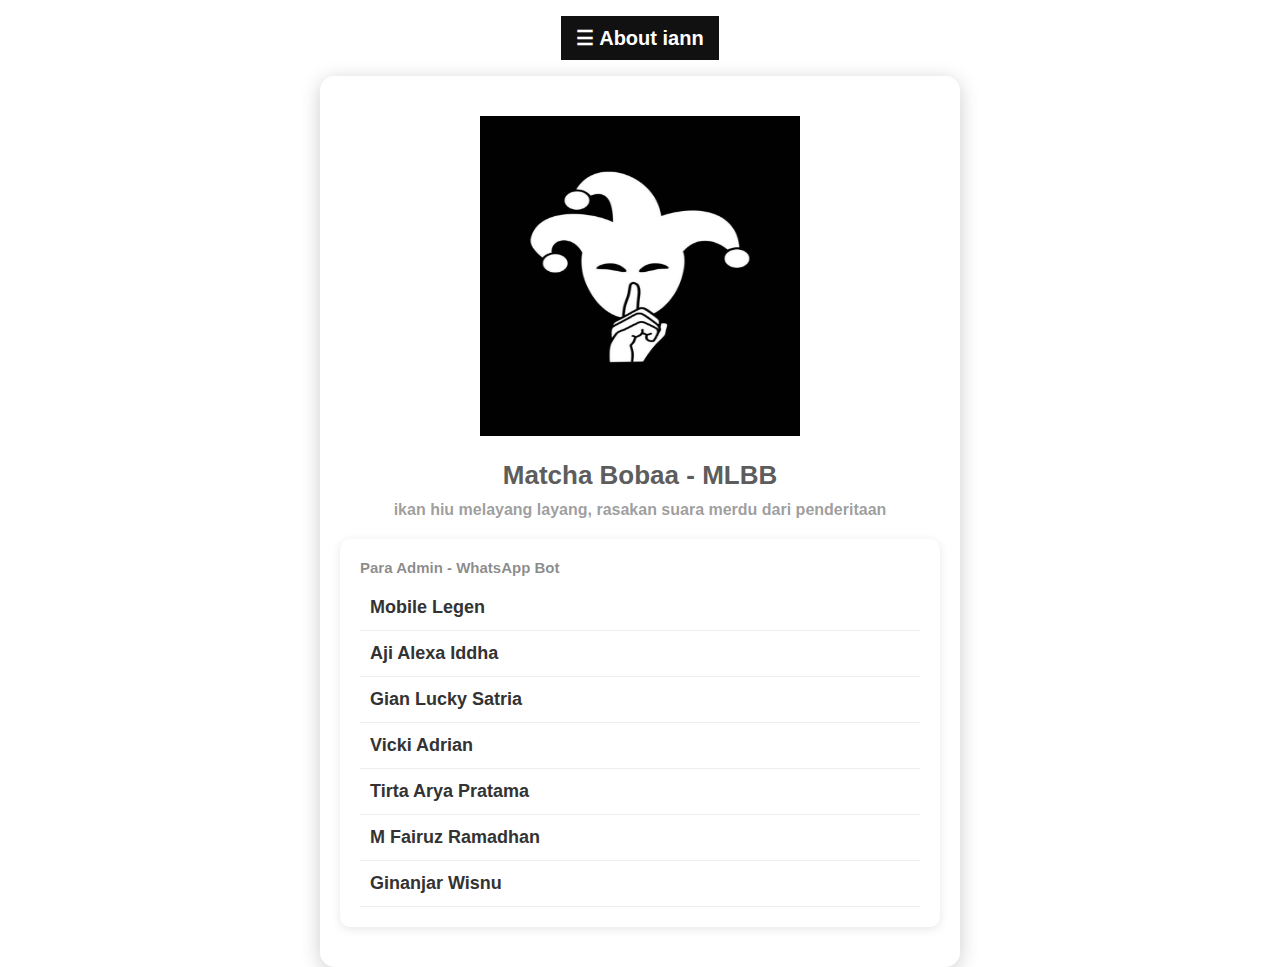
<file: comunity.html>
<!DOCTYPE html>
<html lang="en">
<head>
  <meta charset="UTF-8" />
  <meta name="viewport" content="width=device-width, initial-scale=1.0" />
  <meta property="og:title" content="iannfavyouu Community" />
  <meta property="og:image" content="https://f.top4top.io/p_3212lghvw1.jpg" />
  <meta property="og:description" content="WhatsApp Bot Community, Sharing Code & Scraper, Discussing about WhatsApp Ai" />
  <meta name="twitter:image:src" content="https://f.top4top.io/p_3212lghvw1.jpg" />
  <title>Community</title>
  <link
    href="https://site-assets.fontawesome.com/releases/v6.6.0/css/all.css"
    rel="stylesheet"
  />
  <link
    href="https://fonts.googleapis.com/css2?family=Patrick+Hand&display=swap"
    rel="stylesheet"
  />
  <style>
    body {
      font-family: 'Roboto', sans-serif;
      background-color: #fff;
      margin: 0;
      padding: 0;
      text-align: center;
      overflow-x: hidden;
      color: #333;
    }
    * {
      font-weight: bold;
    }
    .container {
      padding: 20px;
      max-width: 600px;
      margin: auto;
      background: rgba(255, 255, 255, 0.9);
      border-radius: 15px;
      box-shadow: 0 4px 20px rgba(0, 0, 0, 0.2);
      transition: transform 0.3s ease;
      position: relative;
      z-index: 1;
    }  
    .profile-pic {
      width: 320px;
      height: 320px;
      margin: 20px auto 10px;
      animation: bounce 5.5s infinite;
    }

    @keyframes bounce {
      0%, 20%, 50%, 80%, 100% {
      transform: translateY(0);
      }
      40% {
      transform: translateY(-10px);
      }
      60% {
      transform: translateY(-5px);
     }
   }

    .title {
      font-size: 26px;
      font-weight: bold;
      margin: 10px 0;
      color: #5d5d5d;
    }
    .subtitle {
      font-size: 16px;
      color: #55555594;
      margin-bottom: 20px;
    }
    .social-icons {
      margin: 20px 0;
    }
    .social-icons a {
      margin: 0 10px;
      color: #5d5d5d;
      font-size: 28px;
      transition: color 0.3s;
    }
    .section {
      background-color: #fff;
      border-radius: 10px;
      padding: 20px;
      margin: 20px 0;
      text-align: left;
      box-shadow: 0 2px 10px rgba(0, 0, 0, 0.1);
    }
    .section-title {
      font-size: 15px;
      color: #3d3d3d97;
      margin-bottom: 9px;
    }
    .link-item {
      display: flex;
      align-items: center;
      padding: 12px 0;
      border-bottom: 1px solid #eee;
      cursor: pointer;
      text-decoration: none;
      color: #333;
    }
    .link-item i {
      font-size: 26px;
      margin-right: 10px;
      color: #000;
    }
    .link-item span {
      font-size: 18px;
    }

    .sidebar {
            height: 100%;
            width: 0;
            position: fixed;
            z-index: 2;
            top: 0;
            left: 0;
            background-color: #111;
            overflow-x: hidden;
            transition: 0.5s;
            padding-top: 60px;
        }

        .sidebar a {
            padding: 10px 15px;
            text-decoration: none;
            font-size: 25px;
            color: #818181;
            display: block;
            transition: 0.3s;
        }

        .sidebar a:hover {
            color: #f1f1f1;
        }

        .sidebar .closebtn {
            position: absolute;
            top: 10px;
            right: 25px;
            font-size: 36px;
            margin-left: 50px;
        }

    .openbtn {
            font-size: 20px;
            cursor: pointer;
            background-color: #111;
            color: white;
            padding: 10px 15px;
            border: none;
        }

    .openbtn:hover {
            background-color: #444;
        }

        #main {
            transition: margin-left .5s;
            padding: 16px;
        }

  </style>
</head>
<body>
  <div id="mySidebar" class="sidebar">
    <a href="javascript:void(0)" class="closebtn" onclick="closeNav()">&times;</a>
    <a href="index.html">Home</a>
    <a href="https://wa.me/6282282496798">Chat Ai</a>
    <a href="waifu.html">Anime</a>
    <a href="#">Blog</a>
    <a href="https://wa.me/6285696809249">Contact</a>
</div>

<div id="main">
  <button class="openbtn" onclick="openNav()">☰ About iann</button>
</div>

  <noscript>You need to enable JavaScript to run this app.</noscript>
  <div id="root"></div>

  <script>

function openNav() {
            document.getElementById("mySidebar").style.width = "250px";
            document.getElementById("main").style.marginLeft = "250px";
        }

        function closeNav() {
            document.getElementById("mySidebar").style.width = "0";
            document.getElementById("main").style.marginLeft= "0";
        }

    function renderPage() {
      const root = document.getElementById('root');

      const container = document.createElement('div');
      container.className = 'container';

      const profilePic = document.createElement('img');
      profilePic.className = 'profile-pic';
      profilePic.src = 'Papel.jpeg';
      profilePic.alt = 'profile picture';
      container.appendChild(profilePic);

      const title = document.createElement('div');
      title.className = 'title';
      title.innerHTML = 'Matcha Bobaa - MLBB <i class="fas fa-check-circle"></i>';
      container.appendChild(title);

      const subtitle = document.createElement('div');
      subtitle.className = 'subtitle';
      subtitle.textContent = "ikan hiu melayang layang, rasakan suara merdu dari penderitaan";
      container.appendChild(subtitle);

      function addSection(titleText, links) {
        const section = document.createElement('div');
        section.className = 'section';

        const sectionTitle = document.createElement('div');
        sectionTitle.className = 'section-title';
        sectionTitle.textContent = titleText;
        section.appendChild(sectionTitle);

        links.forEach(({ href, icon, text }) => {
          const linkItem = document.createElement('a');
          linkItem.className = 'link-item';
          linkItem.href = href;
          linkItem.target = '_blank';
          linkItem.rel = 'noopener noreferrer';
          linkItem.innerHTML = `<i class="${icon}"></i><span>${text}</span>`;
          section.appendChild(linkItem);
        });

        container.appendChild(section);
      }

      addSection('Para Admin - WhatsApp Bot', [
        { href: 'https://chat.whatsapp.com/LQd3oQRuOZk48eXeX3hF0j', icon: 'fab fa-whatsapp', text: 'Mobile Legen' },
        { href: 'https://wa.me/6281367106141', icon: 'fab fa-whatsapp', text: 'Aji Alexa Iddha' },
        { href: 'https://wa.me/6285696809249', icon: 'fab fa-whatsapp', text: 'Gian Lucky Satria' },
        { href: 'https://wa.me/6281779233579', icon: 'fab fa-whatsapp', text: 'Vicki Adrian' },
        { href: 'https://wa.me/6285896949486', icon: 'fab fa-whatsapp', text: 'Tirta Arya Pratama' },
        { href: 'https://wa.me/62895805222122', icon: 'fab fa-whatsapp', text: 'M Fairuz Ramadhan' },
        { href: 'https://wa.me/6283161439644', icon: 'fab fa-whatsapp', text: 'Ginanjar Wisnu' }
      ]);
        

      root.appendChild(container);
    }

    renderPage();
  </script>
</body>
  </html>
</file>
